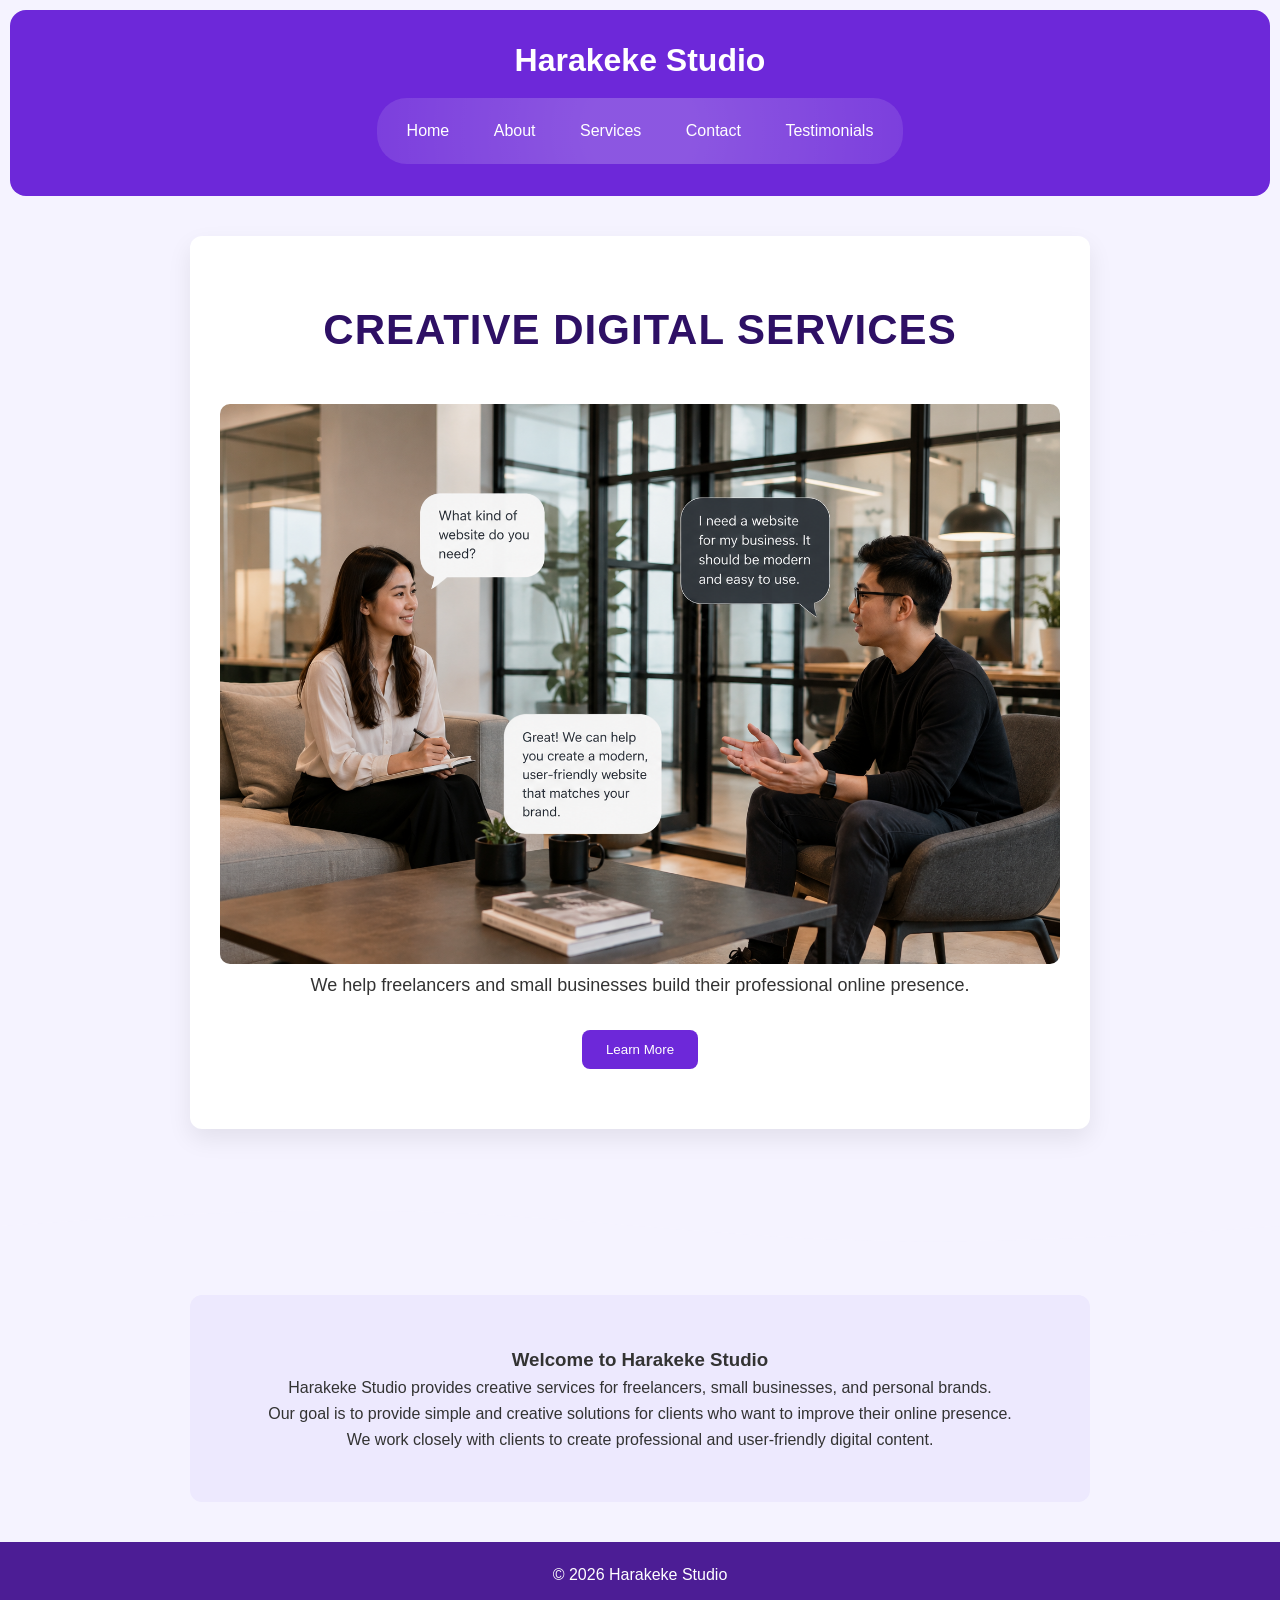
<file: index.html>
<!DOCTYPE html>
<html lang="en">

<head>
  <meta charset="UTF-8">
  <meta name="viewport" content="width=device-width, initial-scale=1.0">
  <title>Harakeke Studio</title>
  <link rel="stylesheet" href="style.css">
</head>

<body>

  <header>
    <h1>Harakeke Studio</h1>

    <nav>
      <a href="index.html">Home</a>
      <a href="about.html">About</a>
      <a href="services.html">Services</a>
      <a href="contact.html">Contact</a>
      <a href="testimonials.html">Testimonials</a>
    </nav>
  </header>

  <section class="hero">
    <h2>Creative Digital Services</h2>

    <img src="meeting.jpg.png" alt="Business Meeting Image">

    <p>We help freelancers and small businesses build their professional online presence.</p>

    <button>Learn More</button>
  </section>

  <div class="wave">
    <svg viewBox="0 0 1440 100">
      <path fill="#f5f3ff"
        d="M0,64L80,58.7C160,53,320,43,480,48C640,53,800,75,960,80C1120,85,1280,75,1440,64V100H0Z">
      </path>
    </svg>
  </div>

  <section class="content">
    <h3>Welcome to Harakeke Studio</h3>

    <p>Harakeke Studio provides creative services for freelancers, small businesses, and personal brands.</p>

    <p>Our goal is to provide simple and creative solutions for clients who want to improve their online presence.</p>

    <p>We work closely with clients to create professional and user-friendly digital content.</p>
  </section>

  <footer>
    <p>© 2026 Harakeke Studio</p>
  </footer>

</body>

</html>
</file>
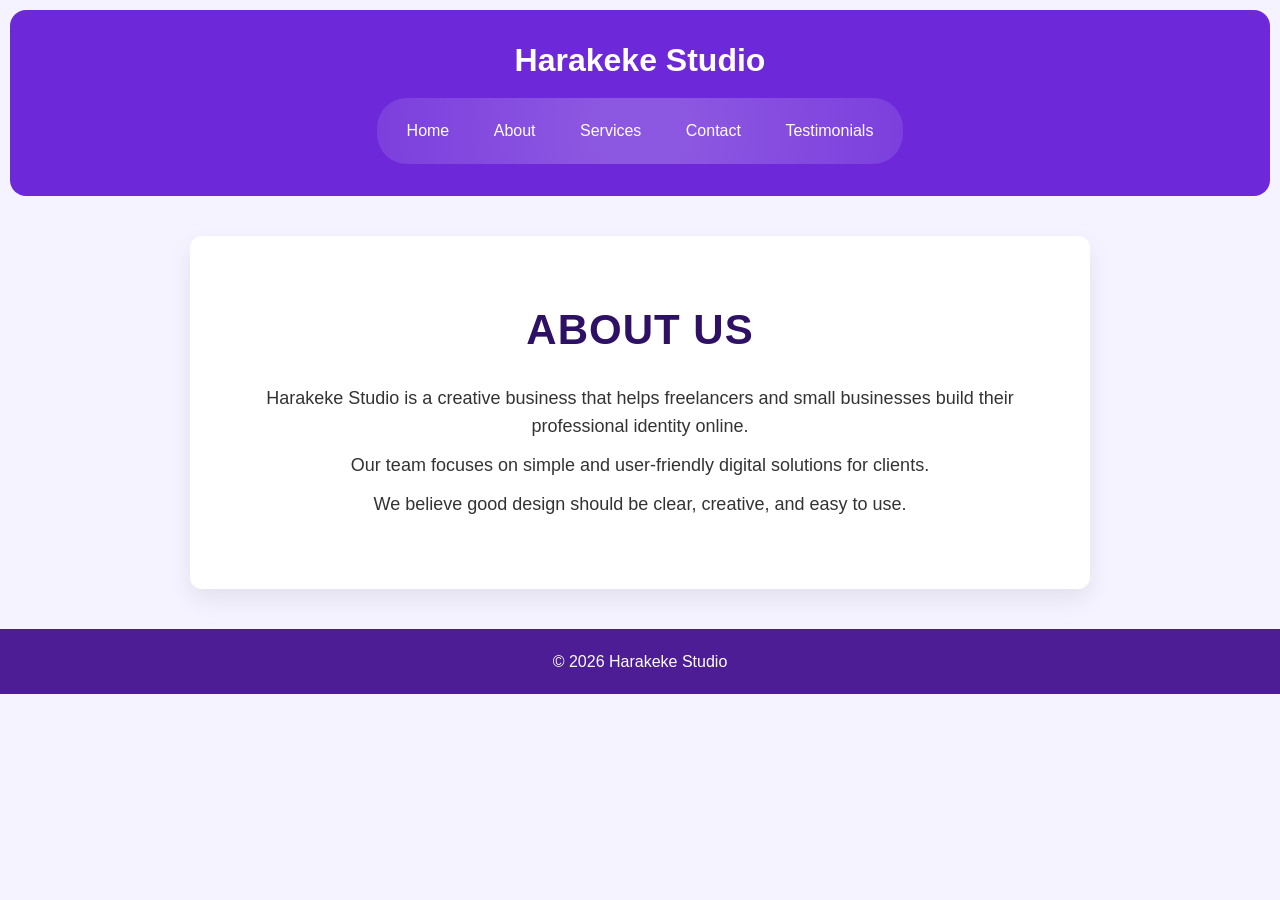
<file: about.html>
<!DOCTYPE html>
<html lang="en">

<head>
    <meta charset="UTF-8">
    <meta name="viewport" content="width=device-width, initial-scale=1.0">
    <title>About - Harakeke Studio</title>

    <link rel="stylesheet" href="style.css">
</head>

<body>

    <header>

        <h1>Harakeke Studio</h1>

        <nav>
            <a href="index.html">Home</a>
            <a href="about.html">About</a>
            <a href="services.html">Services</a>
            <a href="contact.html">Contact</a>
            <a href="testimonials.html">Testimonials</a>
        </nav>

    </header>

    <section class="hero">

        <h2>About Us</h2>

        <p>
            Harakeke Studio is a creative business that helps freelancers and small businesses build their professional identity online.
        </p>
<p>
    Our team focuses on simple and user-friendly digital solutions for clients.
</p>

<p>
    We believe good design should be clear, creative, and easy to use.
</p>
    </section>

    <footer>
        <p>© 2026 Harakeke Studio</p>
    </footer>

</body>

</html>
</file>
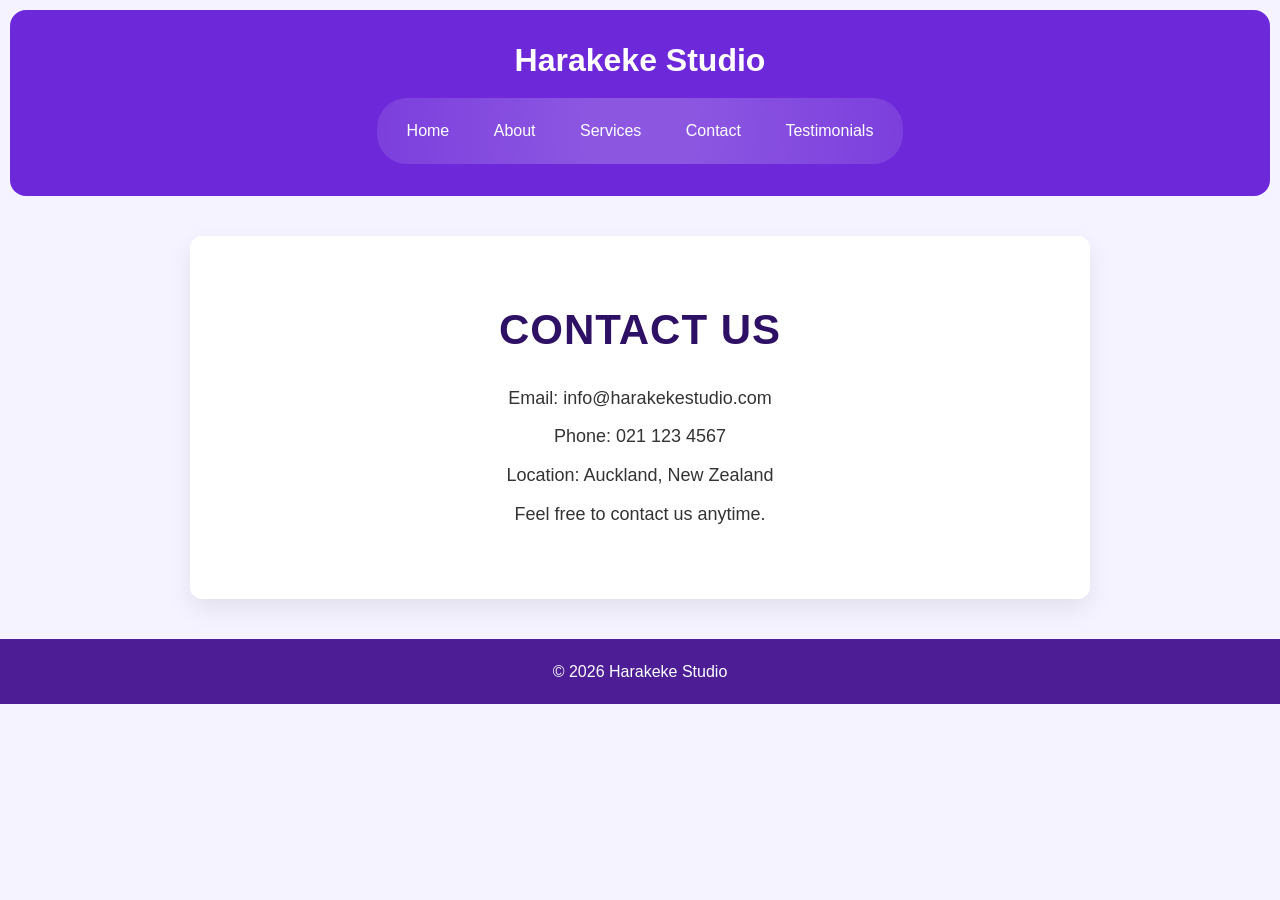
<file: contact.html>
<!DOCTYPE html>
<html lang="en">

<head>
  <meta charset="UTF-8">
  <meta name="viewport" content="width=device-width, initial-scale=1.0">
  <title>Contact - Harakeke Studio</title>
  <link rel="stylesheet" href="style.css">
</head>

<body>

  <header>
    <h1>Harakeke Studio</h1>

    <nav>
      <a href="index.html">Home</a>
      <a href="about.html">About</a>
      <a href="services.html">Services</a>
      <a href="contact.html">Contact</a>
      <a href="testimonials.html">Testimonials</a>
    </nav>
  </header>

  <!-- 改这里：统一用 hero（和 About 一模一样） -->
  <section class="hero">

    <h2>Contact Us</h2>

    <p>Email: info@harakekestudio.com</p>
    <p>Phone: 021 123 4567</p>
    <p>Location: Auckland, New Zealand</p>

    <p>Feel free to contact us anytime.</p>

  </section>

  <footer>
    <p>© 2026 Harakeke Studio</p>
  </footer>

</body>

</html>
</file>
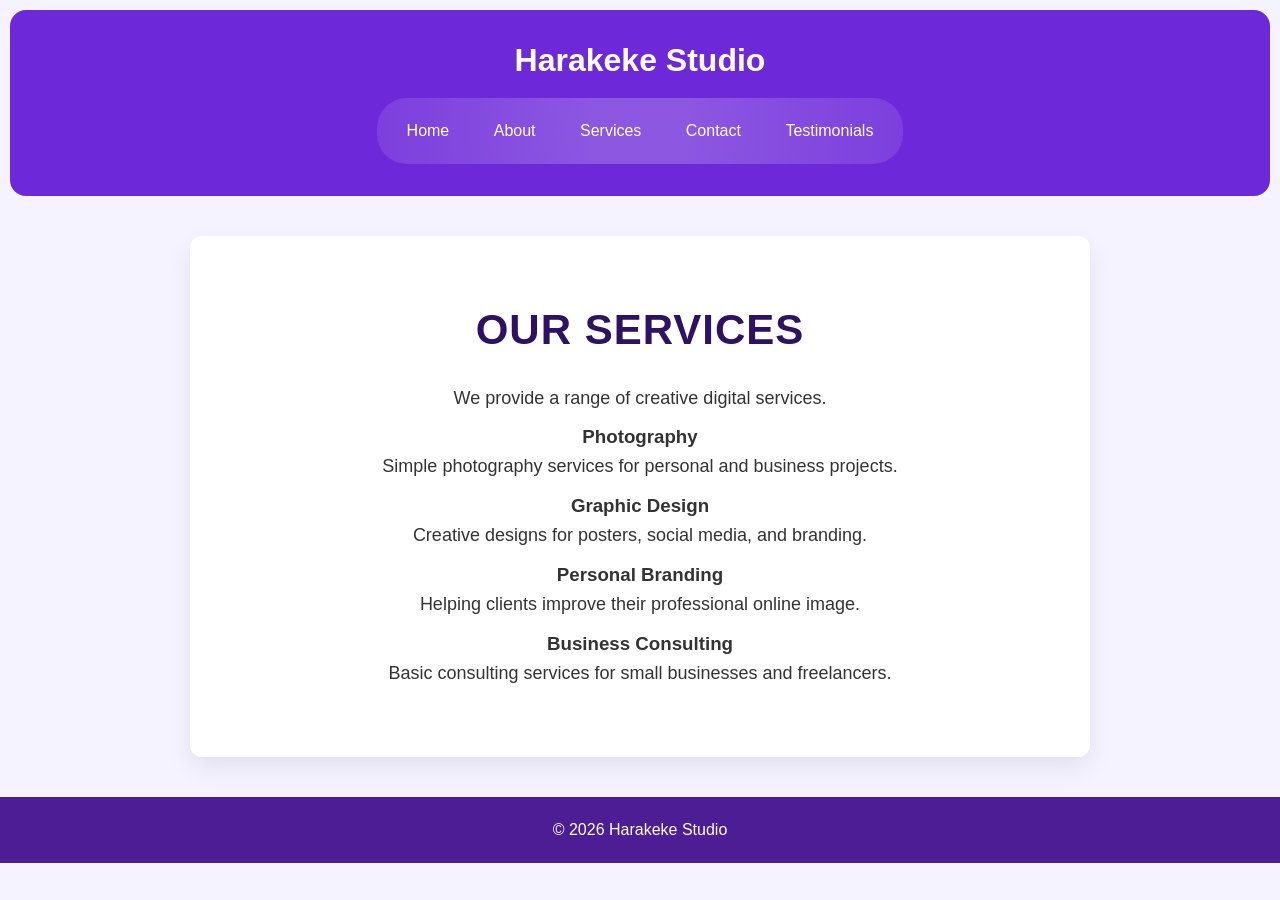
<file: services.html>
<!DOCTYPE html>
<html lang="en">

<head>
    <meta charset="UTF-8">
    <meta name="viewport" content="width=device-width, initial-scale=1.0">
    <title>Services - Harakeke Studio</title>

    <link rel="stylesheet" href="style.css">
</head>

<body>

    <header>

        <h1>Harakeke Studio</h1>

        <nav>
            <a href="index.html">Home</a>
            <a href="about.html">About</a>
            <a href="services.html">Services</a>
            <a href="contact.html">Contact</a>
            <a href="testimonials.html">Testimonials</a>
        </nav>

    </header>

    <section class="hero">

        <h2>Our Services</h2>

        <p>We provide a range of creative digital services.</p>

        <div class="service">

    <h3>Photography</h3>
    <p>Simple photography services for personal and business projects.</p>

    <h3>Graphic Design</h3>
    <p>Creative designs for posters, social media, and branding.</p>

    <h3>Personal Branding</h3>
    <p>Helping clients improve their professional online image.</p>

    <h3>Business Consulting</h3>
    <p>Basic consulting services for small businesses and freelancers.</p>

</div>

    </section>

    <footer>
        <p>© 2026 Harakeke Studio</p>
    </footer>

</body>

</html>
</file>
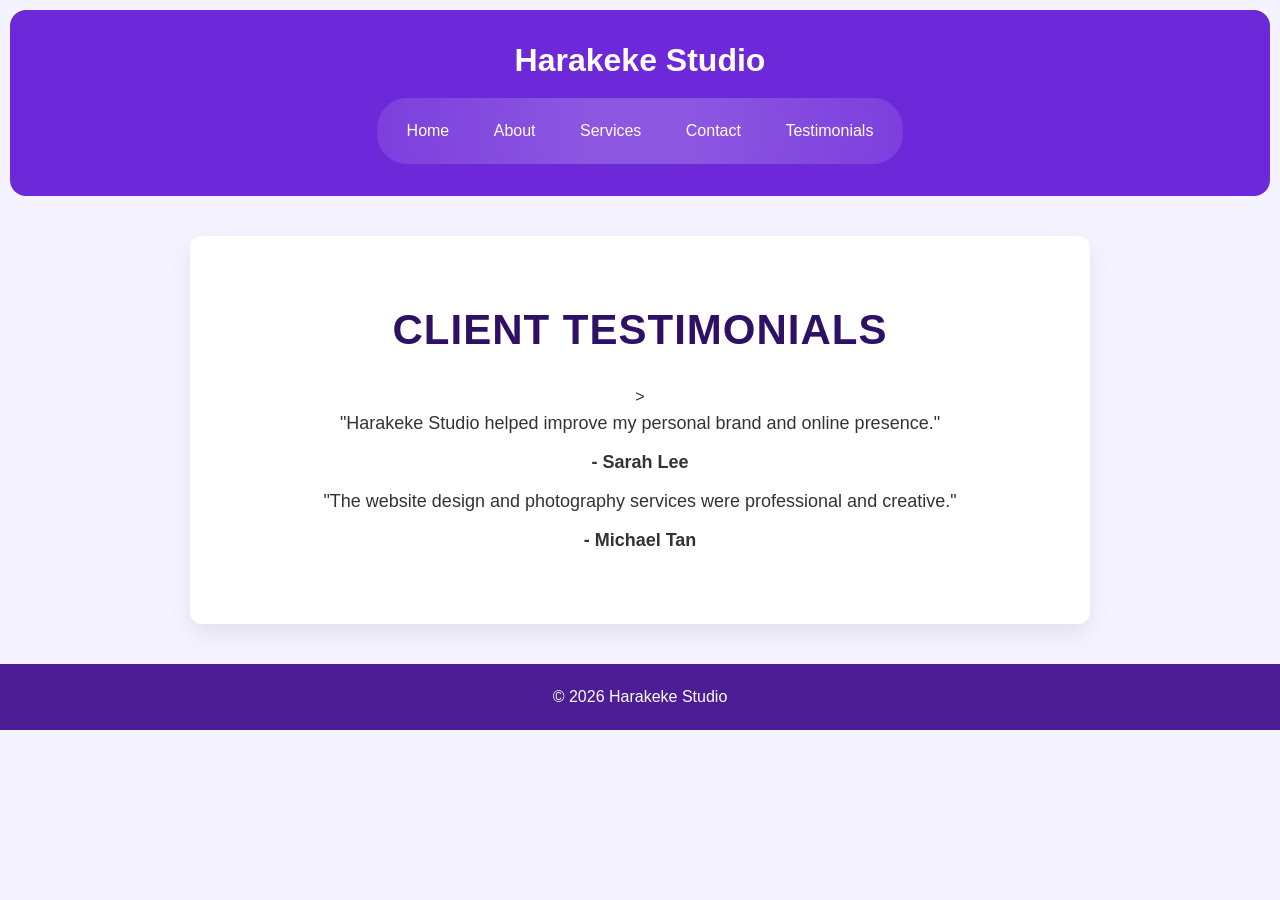
<file: testimonials.html>
<!DOCTYPE html>
<html lang="en">

<head>
    <meta charset="UTF-8">
    <meta name="viewport" content="width=device-width, initial-scale=1.0">
    <title>Testimonials - Harakeke Studio</title>

    <link rel="stylesheet" href="style.css">
</head>

<body>

    <header>

        <h1>Harakeke Studio</h1>

        <nav>
            <a href="index.html">Home</a>
            <a href="about.html">About</a>
            <a href="services.html">Services</a>
            <a href="contact.html">Contact</a>
            <a href="testimonials.html">Testimonials</a>
        </nav>

    </header>

    <section class="hero">

        <h2>Client Testimonials</h2>

        ><p>
    "Harakeke Studio helped improve my personal brand and online presence."
</p>

<p><strong>- Sarah Lee</strong></p>

<p>
    "The website design and photography services were professional and creative."
</p>

<p><strong>- Michael Tan</strong></p>

    </section>

    <footer>
        <p>© 2026 Harakeke Studio</p>
    </footer>

</body>

</html>
</file>
<file: style.css>
* {
  margin: 0;
  padding: 0;
  box-sizing: border-box;
}
body {
  font-family: "Segoe UI", Arial, sans-serif;
  line-height: 1.6;
  background-color: #f5f3ff;
  color: #333;
}

header {
  background-color: #6d28d9;
  color: white;
  padding: 25px;
  text-align: center;
}

nav {
  margin-top: 12px;
  display: inline-block;
  padding: 6px 10px;
  border-radius: 30px;
  background: rgba(255, 255, 255, 0.08);
  position: relative;
  overflow: hidden;
}

nav::before {
  content: "";
  position: absolute;
  top: -50%;
  left: -50%;
  width: 200%;
  height: 200%;
  background: radial-gradient(circle, rgba(255,255,255,0.15) 10%, transparent 60%);
  animation: waveMove 6s linear infinite;
}

nav a {
  position: relative;
  z-index: 1;
  display: inline-block;
  color: white;
  text-decoration: none;
  margin: 6px;
  padding: 8px 14px;
  border-radius: 20px;
  transition: 0.2s;
}

nav a:hover {
  background-color: rgba(255, 255, 255, 0.2);
}

@keyframes waveMove {
  0% {
    transform: translate(0, 0);
  }
  50% {
    transform: translate(10px, 10px);
  }
  100% {
    transform: translate(0, 0);
  }
}

.hero {
  max-width: 900px;
  margin: 40px auto;
  background: white;
  padding: 60px 30px;
  border-radius: 12px;
  text-align: center;
  box-shadow: 0 10px 25px rgba(0,0,0,0.08);
}

.hero h2 {
  font-size: 34px;
  margin-bottom: 20px;
}

.hero p {
  font-size: 18px;
  margin-bottom: 10px;
}

.hero img {
  margin-top: 20px;
  max-width: 100%;
  border-radius: 10px;
}

.content {
  max-width: 900px;
  margin: 30px auto;
  background: #ede9fe;
  padding: 50px 30px;
  border-radius: 12px;
  text-align: center;
}

button {
  margin-top: 20px;
  padding: 12px 24px;
  border: none;
  background-color: #6d28d9;
  color: white;
  border-radius: 8px;
  cursor: pointer;
}

button:hover {
  background-color: #5b21b6;
}

footer {
  margin-top: 40px;
  background-color: #4c1d95;
  color: white;
  text-align: center;
  padding: 20px;
}

@media (max-width: 768px) {
  .hero,
  .content {
    margin: 20px;
    padding: 30px 20px;
  }

  .hero h2 {
    font-size: 26px;
  }
}
.hero h2 {
  font-family: "Segoe UI Semibold", "Segoe UI", Arial, sans-serif;
  font-size: 42px;
  letter-spacing: 1px;
  font-weight: 600;
  color: #2e1065;
  text-transform: uppercase;
}
header {
  border-radius: 16px;
  margin: 10px;
}
</file>
